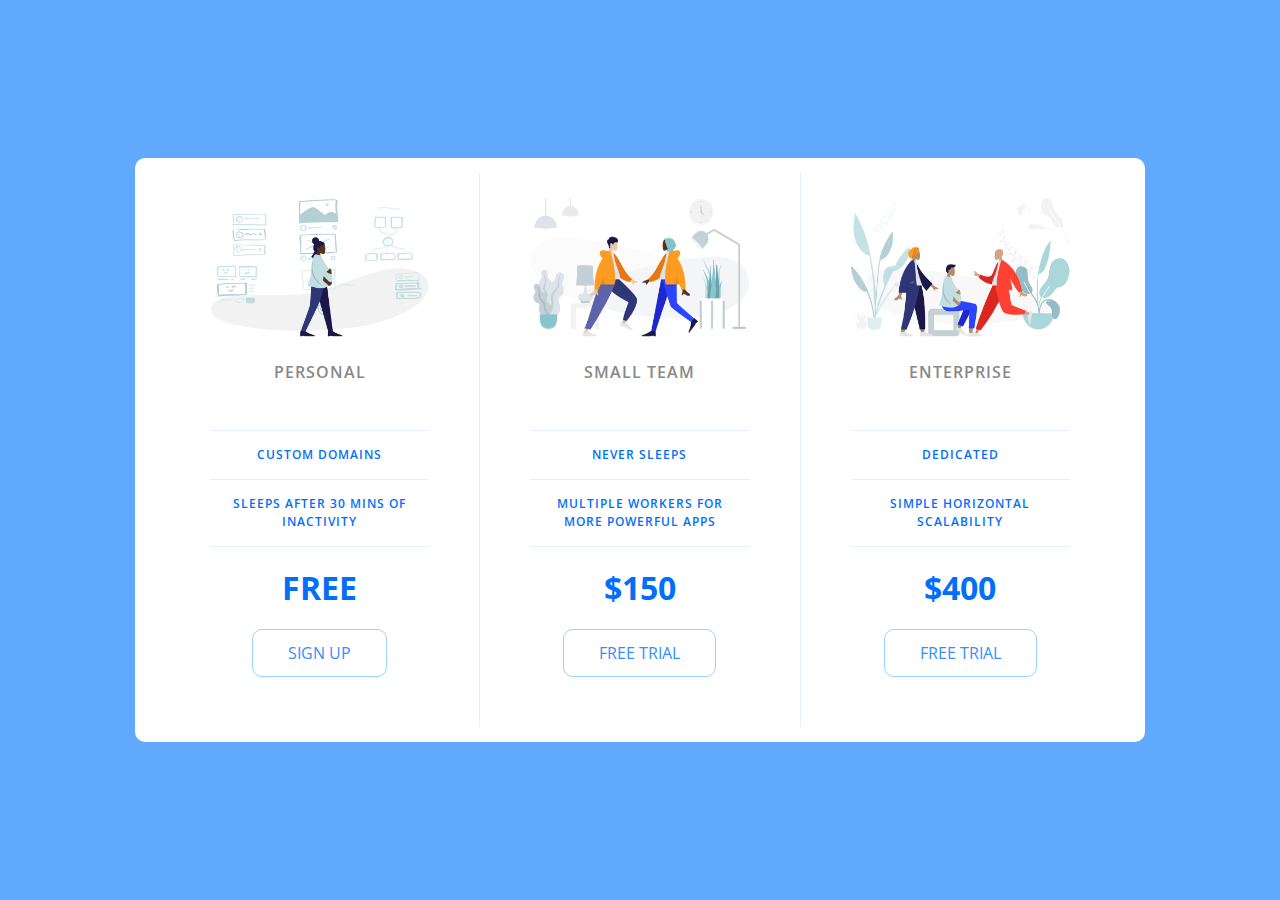
<file: index.html>
<!DOCTYPE html>
<html lang="en">

<head>
    <meta charset="UTF-8">
    <meta name="viewport" content="width=device-width, initial-scale=1.0">
    <title>Pricing Panel</title>
    <link rel="stylesheet" href="https://fonts.googleapis.com/css?family=Open+Sans:400,600,700">
    <link rel="stylesheet" href="style.css">
</head>

<body>
    <div class="panel">

        <div class="pricing-plan">
            <img src="icon1.png" alt="" class="pricing-img">
            <h2 class="pricing-header">Personal</h2>
            <ul class="pricing-features">
                <li class="pricing-features-item">Custom domains</li>
                <li class="pricing-features-item">Sleeps after 30 mins of inactivity</li>
            </ul>
            <span class="pricing-price">Free</span>
            <a href="#/" class="pricing-button">Sign up</a>
        </div>

        <div class="pricing-plan">
            <img src="icon2.png" alt="" class="pricing-img">
            <h2 class="pricing-header">Small team</h2>
            <ul class="pricing-features">
                <li class="pricing-features-item">Never sleeps</li>
                <li class="pricing-features-item">Multiple workers for more powerful apps</li>
            </ul>
            <span class="pricing-price">$150</span>
            <a href="#/" class="pricing-button is-featured">Free trial</a>
        </div>

        <div class="pricing-plan">
            <img src="icon3.png" alt="" class="pricing-img">
            <h2 class="pricing-header">Enterprise</h2>
            <ul class="pricing-features">
                <li class="pricing-features-item">Dedicated</li>
                <li class="pricing-features-item">Simple horizontal scalability</li>
            </ul>
            <span class="pricing-price">$400</span>
            <a href="#/" class="pricing-button">Free trial</a>
        </div>

    </div>

</body>

</html>
</file>
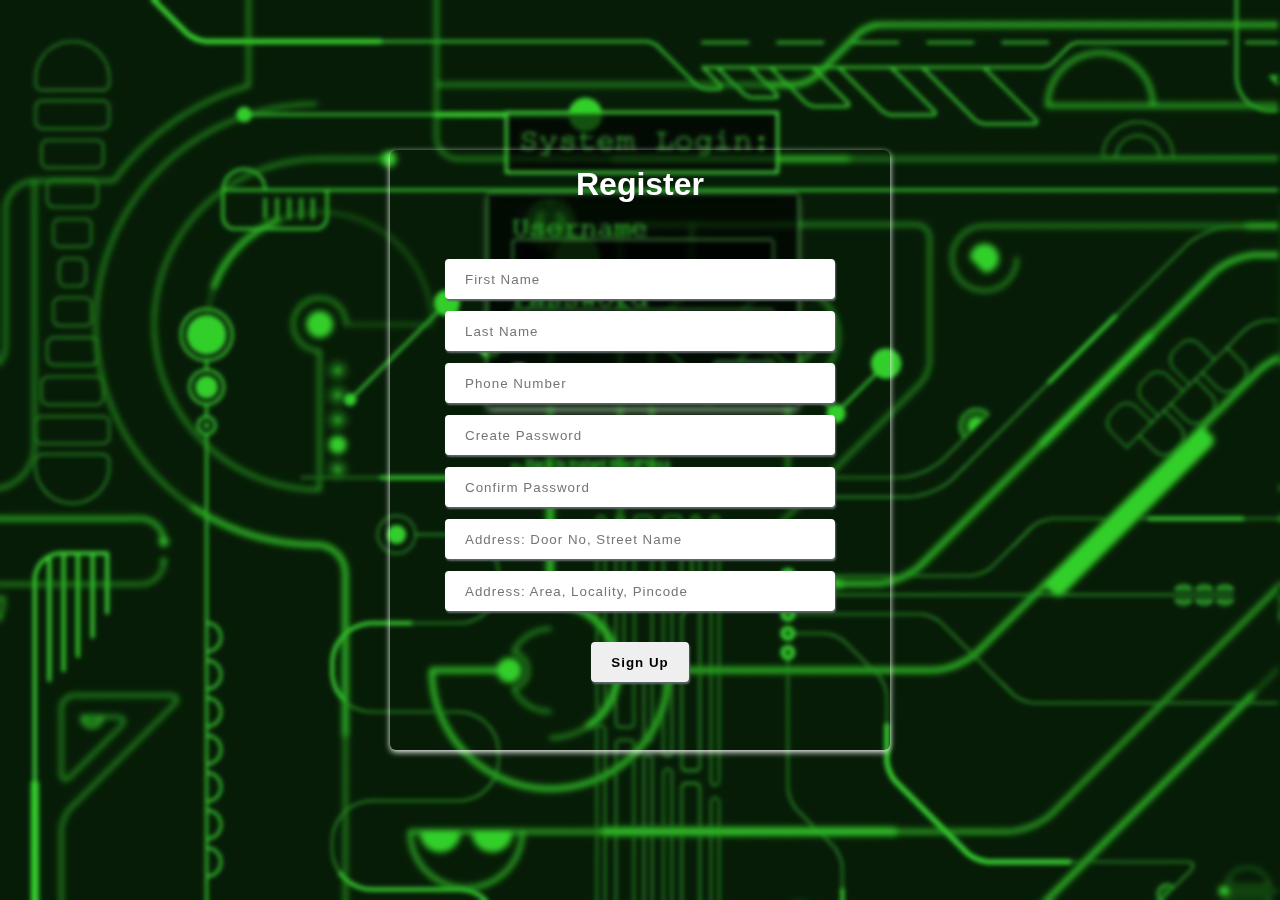
<file: Register/index.html>
<!DOCTYPE html>
<html lang="en">
<head>
    <meta charset="UTF-8">
    <meta http-equiv="X-UA-Compatible" content="IE=edge">
    <meta name="viewport" content="width=device-width, initial-scale=1.0">
    <title>Register</title>
    <link href="style.css" rel="stylesheet">
    <script defer src="app.js"></script>
</head>
<body>
    <div class="container">
        <h1>Register</h1>
        <form action="#" method="post" onsubmit=" return valid(event)">
            <ul>
                <li><input type="text" id="fName" placeholder="First Name"></li>          
                <li><input type="text" id="lName" placeholder="Last Name" ></li>
                <li><input type="text" id="phNum" placeholder="Phone Number"></li>
                <li><input type="password" id="pwd" placeholder="Create Password"></li>
                <li><input type="password" id="cpwd" placeholder="Confirm Password"></li>
                <li><input type="text" id="address" placeholder="Address: Door No, Street Name"></li>
                <li><input type="text" id="address2" placeholder="Address: Area, Locality, Pincode"></li>
                <div id="error"></div> 
                <li><input type="submit" value="Sign Up" id="btn"></li>
            </ul>
        </form>
    </div>
</body>
</html>
</file>
<file: Register/style.css>
*{
    margin:0;
    padding: 0;
    box-sizing: border-box;
}
body{
    font-family:Roboto,Arial,sans-serif;
    position: relative;
    min-height: 100dvh;
    display:flex;
    align-items: center;
    justify-content: center;
    background-image: url(Background.png);
    backdrop-filter: blur(2px);
}
.container{
    min-width: 400px;
    min-height:600px;
    border-radius: 6px;
    box-shadow: 0 2px 6px white;
}
.container ul{
    list-style: none;
    margin-top: 50px;
    width:100%;
    display: flex;
    flex-direction: column;
    align-items: center;
}
.container ul div{
    font-size: 12px;
    color:red;
    font-weight: bold;
}
.container h1{
    text-align: center;
    margin-top: 16px;
    color:White;
}
.container ul li input{
    width:390px;
    height:40px;
    margin: 6px 0;
    border: none;
    border-radius: 4px;
    padding:0 20px;
    letter-spacing: 1px;
    box-shadow: 1px 2px 2px #5F6A6A;    
}
.container ul li:last-child input{
    width: auto;
    margin-top: 25px;
    cursor: pointer;
    font-weight: bold;
}
.container ul li:last-child input:hover{
   background-color:green;
   transition: 0.4s;
   color:white;
}
.container ul li input:focus{
    outline: none;
}
@media(min-width:600px){
.container{
        width:500px;
    }
}
</file>
<file: style.css>
/* http://meyerweb.com/eric/tools/css/reset/ 
   v2.0 | 20110126
   License: none (public domain)
*/

html, body, div, span, applet, object, iframe,
h1, h2, h3, h4, h5, h6, p, blockquote, pre,
a, abbr, acronym, address, big, cite, code,
del, dfn, em, img, ins, kbd, q, s, samp,
small, strike, strong, sub, sup, tt, var,
b, u, i, center,
dl, dt, dd, ol, ul, li,
fieldset, form, label, legend,
table, caption, tbody, tfoot, thead, tr, th, td,
article, aside, canvas, details, embed, 
figure, figcaption, footer, header, hgroup, 
menu, nav, output, ruby, section, summary,
time, mark, audio, video {
	margin: 0;
	padding: 0;
	border: 0;
	font-size: 100%;
	font: inherit;
	vertical-align: baseline;
}
/* HTML5 display-role reset for older browsers */
article, aside, details, figcaption, figure, 
footer, header, hgroup, menu, nav, section {
	display: block;
}
body {
	line-height: 1;
}
ol, ul {
	list-style: none;
}
blockquote, q {
	quotes: none;
}
blockquote:before, blockquote:after,
q:before, q:after {
	content: '';
	content: none;
}
table {
	border-collapse: collapse;
	border-spacing: 0;
}

/*Actual Code*/

html{
    box-sizing: border-box;
    font-family:'open sans', sans-serif;
}

body{

    background-color: #60a9ff;
    display: flex;
    justify-content: center;
    align-items: center;
    min-height: 100vh;
}
.panel{
    background-color: white;
    border-radius: 10px;
    padding: 15px 25px;
    width: 100%;
    max-width: 960px;
    display: flex;
    flex-direction: column;
    text-align: center;
    text-transform: uppercase;

}
.pricing-plan{
    border-bottom: 1px solid #e1f1ff;
}
.pricing-plan:last-child{
    border-bottom:none;
}
.pricing-img{
    margin-bottom: 25px;
    max-width: 100%;
}

.pricing-header{
    color :#888;
    font-weight:600;
    letter-spacing:1px;
}

.pricing-features{
    margin:50px 0 25px;
    color:#016ff9;
}
.pricing-features-item{
    font-weight:600;
    letter-spacing: 1px;
    font-size:12px;
    line-height:1.5;
    padding: 15px;
    border-top:1px solid #e1f1ff;

}
.pricing-features-item:last-child{
    border-bottom: 1px solid #e1f1ff;
}

.pricing-price{
    color: #016ff9;
    display:block;
    font-size: 32px;
    font-weight: 700;
}

.pricing-button{
    border:1px solid #9dd1ff;
    border-radius:10px;
    color:#348efe;
    display:inline-block;
    padding:15px 35px;
    text-decoration: none;
    margin:25px 0;
    transition: background-color 200ms ease-in-out ;
}

.pricing-button:hover,.pricing-button:focus {
    background-color: #e1f1ff;
}

.pricing-button.is-featured:hover, .pricing-button.is-featured:focus{
    background-color: #269aff;
    color: white;
}

@media(min-width: 900px){
    .panel{
        flex-direction: row;
    }
    .pricing-plan {
        border-bottom: none;
        border-right:1px solid #e1f1ff;
        padding: 25px 50px;
    }
    .pricing-plan:last-child{
        border-right: none;
    }
}
</file>
